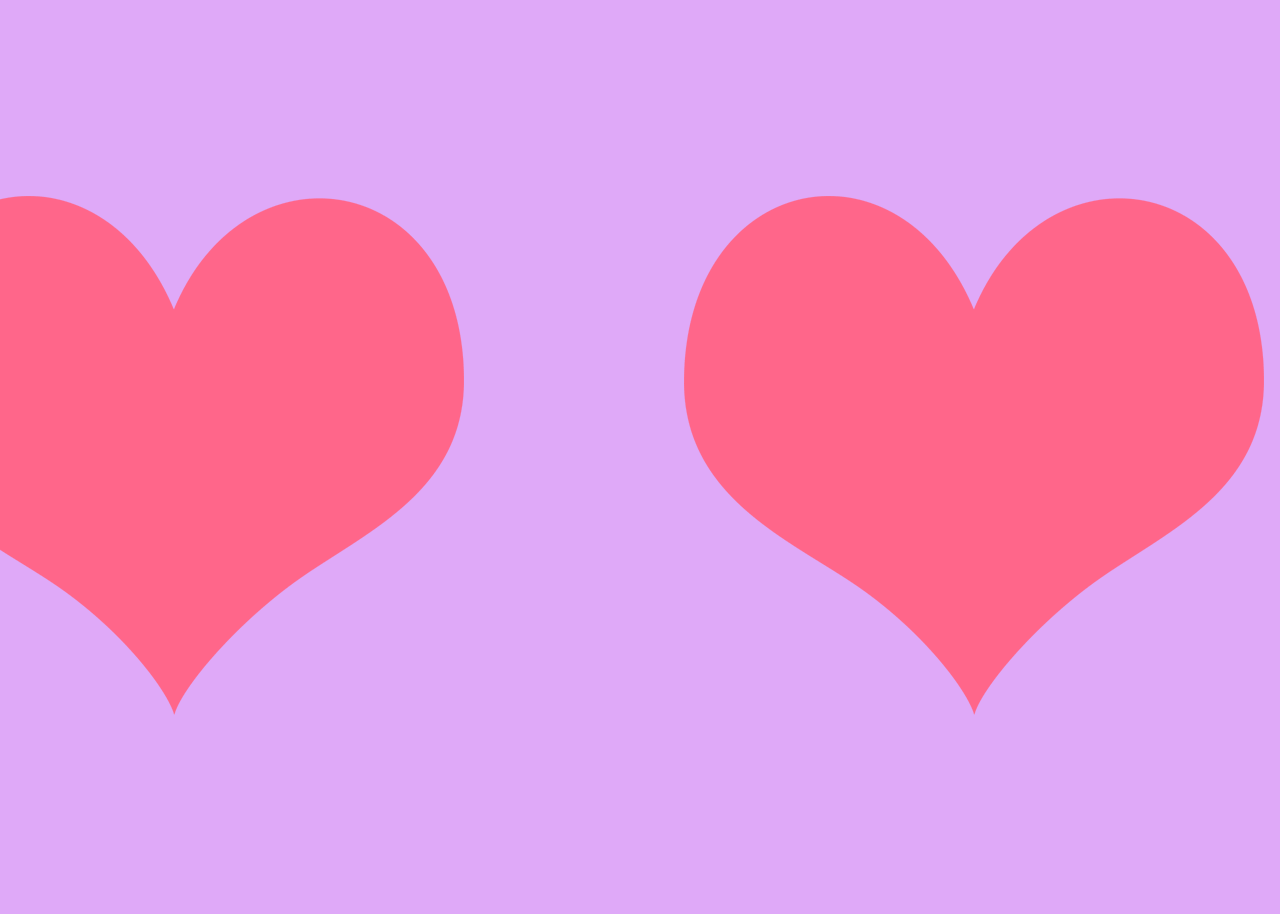
<file: index.html>
<!DOCTYPE html>
<html lang="en">
<head>
    <meta charset="UTF-8">
    <meta name="viewport" content="width=device-width, initial-scale=1.0">
    <title>Miluji tě</title>
    <link rel="stylesheet" type="text/css" href="StyleZ.css">
</head>
<body>
    <img src="/Img/srdce.png" alt="RuzSrdce">
    <img src="Img/srdce.png" alt="Ruz2Srdce">
    <div class="container">
        
        <h1>Čauky!<3</h1>
        <section class="section1">
            <h2>Pokud toto čteš, tak se ti to nejspíše povedlo spustit v pořádku, za což jsem rád.</h2>
            <h2>Chtěl jsem pro tebe udělat něco hezkého, ale nevěděl jsem co, tak jsem se rozhodl udělat něco malého.</h2>
        </section>
        
        <div id="odpocet"></div>
        
        <br> </br>
        <button onclick="presmerujNaStranku()">Zde klikni pro pokračování</button>
    </div>
    
    <script>
        function presmerujNaStranku() {
            window.location.href = "LoveLetter.html";
        }

        var cilovyCas = new Date("2024-01-26T20:00:00").getTime();

        var odpočetInterval = setInterval(function() {
            var nyni = new Date().getTime();
            var zbyleCas = cilovyCas - nyni;

            var hodiny = Math.floor((zbyleCas % (1000 * 60 * 60 * 24)) / (1000 * 60 * 60));
            var minuty = Math.floor((zbyleCas % (1000 * 60 * 60)) / (1000 * 60));
            var sekundy = Math.floor((zbyleCas % (1000 * 60)) / 1000);

            document.getElementById("odpocet").innerHTML = "Stránka se kompletně smaže za: " + hodiny + "h " + minuty + "m " + sekundy + "s ";

            if (zbyleCas < 0) {
                clearInterval(odpočetInterval);
                document.getElementById("odpocet").innerHTML = "Stránka byla vypnuta!";
            }
        }, 1000);
    </script>

</body>
</html>
</file>
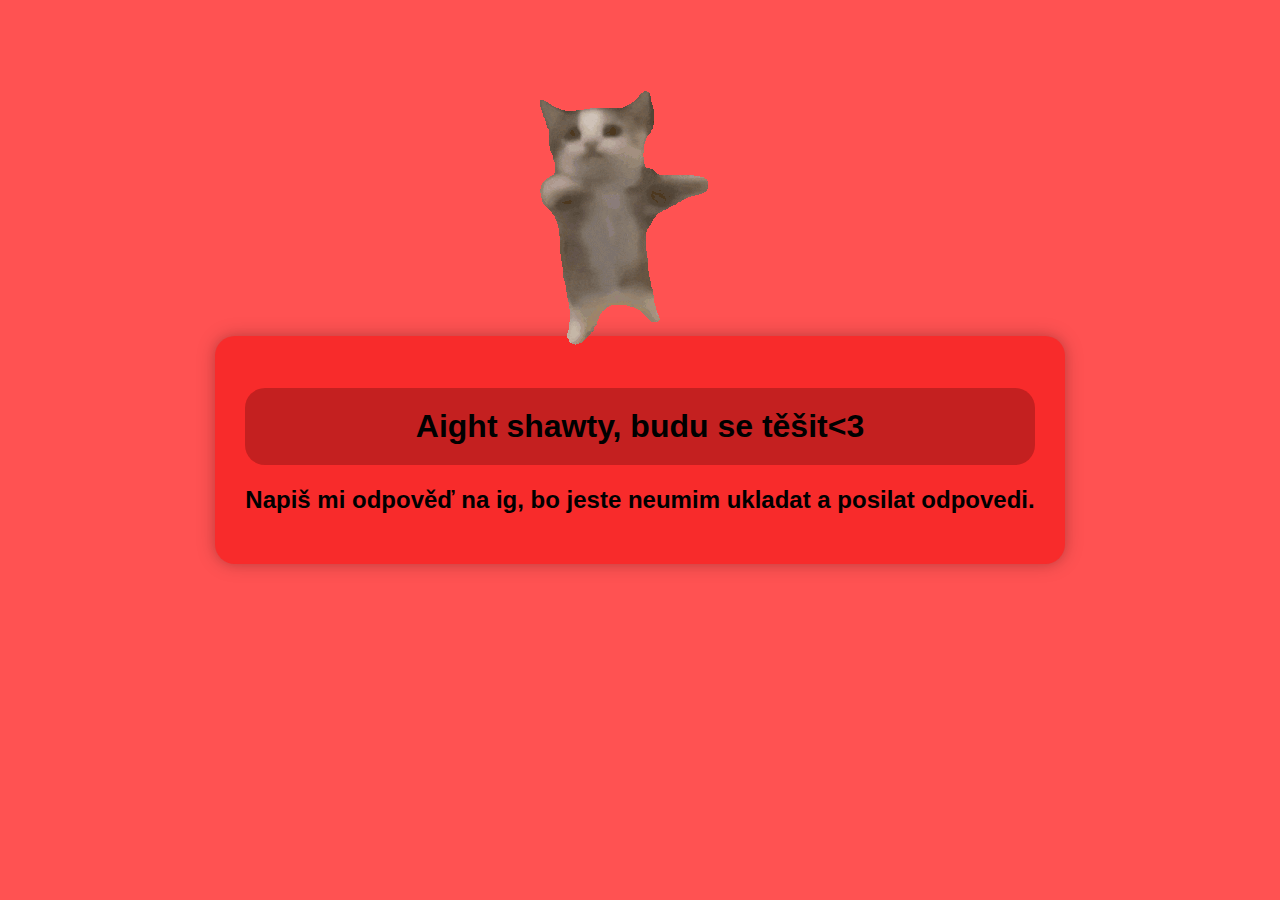
<file: astranka.html>
<!DOCTYPE html>
<html lang="en">
<head>
    <meta charset="UTF-8">
    <meta name="viewport" content="width=device-width, initial-scale=1.0">
    <link rel="stylesheet" href="StyleA.css">
    <title>Řekla Ano Jupi</title>
</head>
<body>
    <img src="Img/happy.gif" alt="Jupi">

    <div class="container">
        <h1>Aight shawty, budu se těšit<3</h1>
        <p></p>
        <h2>
            Napiš mi odpověď na ig, bo jeste neumim ukladat a posilat odpovedi.
        </h2>
    </div>
</body>
</html>
</file>
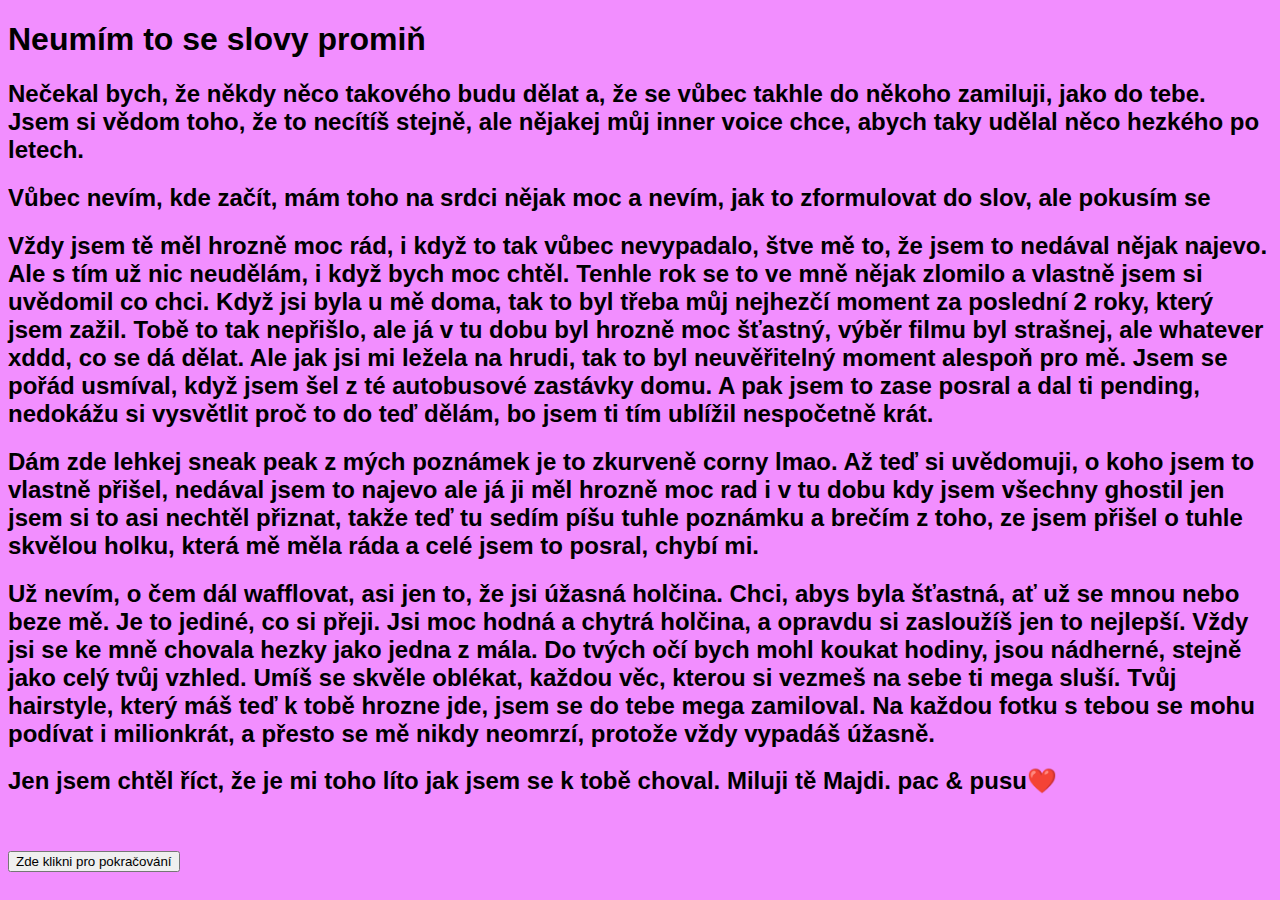
<file: LoveLetter.html>
<!DOCTYPE html>
<html lang="en">
<head>
    <meta charset="UTF-8">
    <meta name="viewport" content="width=device-width, initial-scale=1.0">
    <link rel="stylesheet" href="StyleL.css">
    <title>Láska</title>
</head>
<body>

    <header>
        <h1>Neumím to se slovy promiň</h1>
    </header>

    <section class="section1">
        <h2>
            Nečekal bych, že někdy něco takového budu dělat a, že se vůbec takhle do někoho zamiluji, jako do tebe. Jsem si vědom toho, že to necítíš stejně, ale nějakej můj inner voice chce, abych taky udělal něco hezkého po letech.
        </h2>
        <h2>
            Vůbec nevím, kde začít, mám toho na srdci nějak moc a nevím, jak to zformulovat do slov, ale pokusím se
        </h2>

        <h2>
            Vždy jsem tě měl hrozně moc rád, i když to tak vůbec nevypadalo, štve mě to, že jsem to nedával nějak najevo. Ale s tím už nic neudělám, i když bych moc chtěl. Tenhle rok se to ve mně nějak zlomilo a vlastně jsem si uvědomil co chci. Když jsi byla u mě doma, tak to byl třeba můj nejhezčí moment za poslední 2 roky, který jsem zažil. Tobě to tak nepřišlo, ale já v tu dobu byl hrozně moc šťastný, výběr filmu byl strašnej, ale whatever xddd, co se dá dělat. Ale jak jsi mi ležela na hrudi, tak to byl neuvěřitelný moment alespoň pro mě. Jsem se pořád usmíval, když jsem šel z té autobusové zastávky domu. A pak jsem to zase posral a dal ti pending, nedokážu si vysvětlit proč to do teď dělám, bo jsem ti tím ublížil nespočetně krát.
        </h2>

        <h2>
            Dám zde lehkej sneak peak z mých poznámek je to zkurveně corny lmao. Až teď si uvědomuji, o koho jsem to vlastně přišel, nedával jsem to najevo ale já ji měl hrozně moc rad i v tu dobu kdy jsem všechny ghostil jen jsem si to asi nechtěl přiznat, takže teď tu sedím píšu tuhle poznámku a brečím z toho, ze jsem přišel o tuhle skvělou holku, která mě měla ráda a celé jsem to posral, chybí mi.
        </h2>

        <h2>
            Už nevím, o čem dál wafflovat, asi jen to, že jsi úžasná holčina. Chci, abys byla šťastná, ať už se mnou nebo beze mě. Je to jediné, co si přeji. Jsi moc hodná a chytrá holčina, a opravdu si zasloužíš jen to nejlepší. Vždy jsi se ke mně chovala hezky jako jedna z mála. Do tvých očí bych mohl koukat hodiny, jsou nádherné, stejně jako celý tvůj vzhled. Umíš se skvěle oblékat, každou věc, kterou si vezmeš na sebe ti mega sluší. Tvůj hairstyle, který máš teď k tobě hrozne jde, jsem se do tebe mega zamiloval. Na každou fotku s tebou se mohu podívat i milionkrát, a přesto se mě nikdy neomrzí, protože vždy vypadáš úžasně.
        </h2>

        <h2>
            Jen jsem chtěl říct, že je mi toho líto jak jsem se k tobě choval. Miluji tě Majdi. pac & pusu❤️
        </h2>

        <br> </br>
        <button onclick="presmerujNaStranku()">Zde klikni pro pokračování</button>
        
    </section>

    <script>
        function presmerujNaStranku() {
            window.location.href = "stranka.html";
        }
    </script>
</body>
</html>
</file>
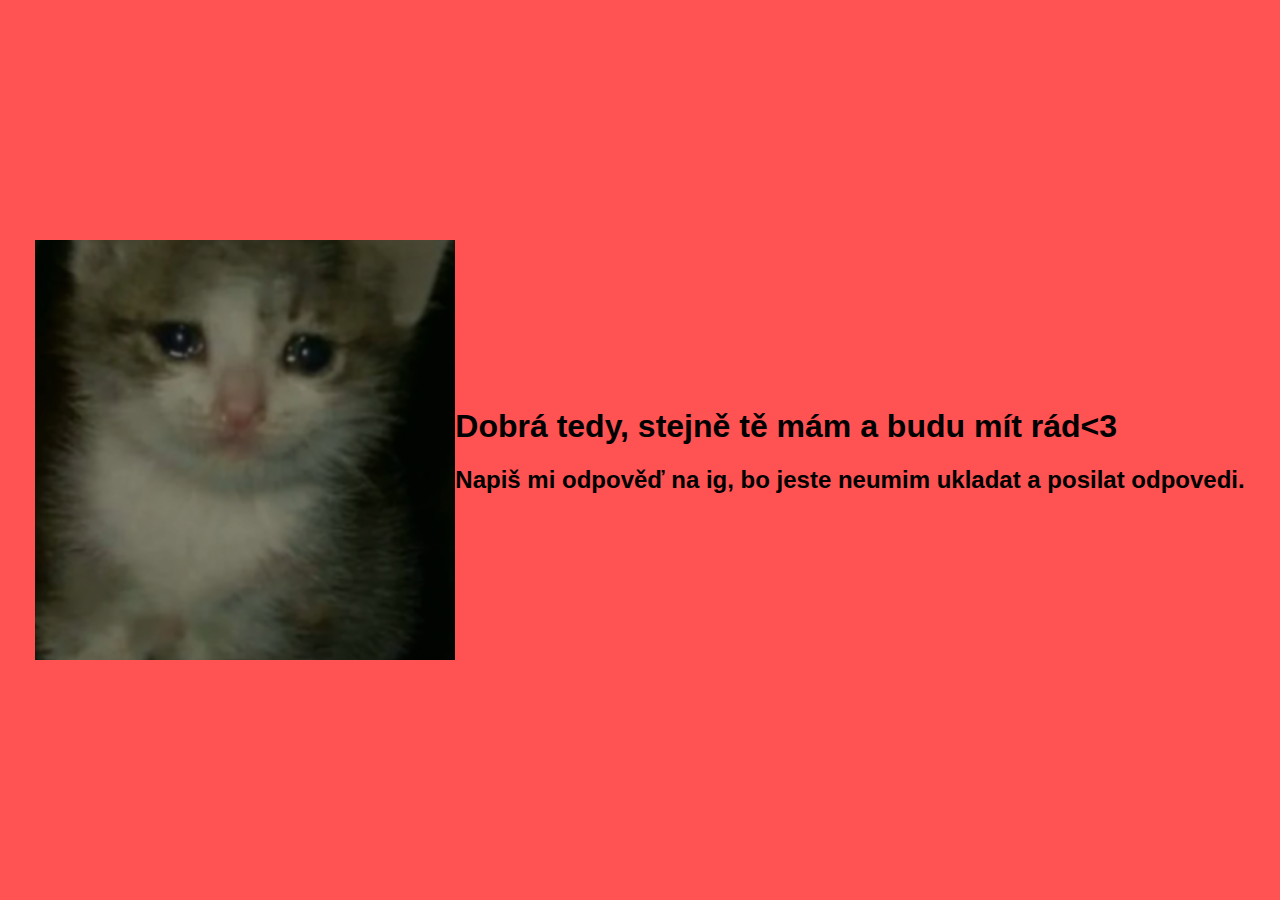
<file: nstranka.html>
<!DOCTYPE html>
<html lang="en">
<head>
    <meta charset="UTF-8">
    <meta name="viewport" content="width=device-width, initial-scale=1.0">
    <link rel="stylesheet" href="StyleN.css">
    <title>Řekla ne Sadge</title>
</head>
<body>
    <img src="Img/Sad.png" alt="scat">
    <div class="container">
        <h1>Dobrá tedy, stejně tě mám a budu mít rád<3</h1>
        <p></p>
        <h2>
            Napiš mi odpověď na ig, bo jeste neumim ukladat a posilat odpovedi.
        </h2>
    </div>
</body>
</html>
</file>
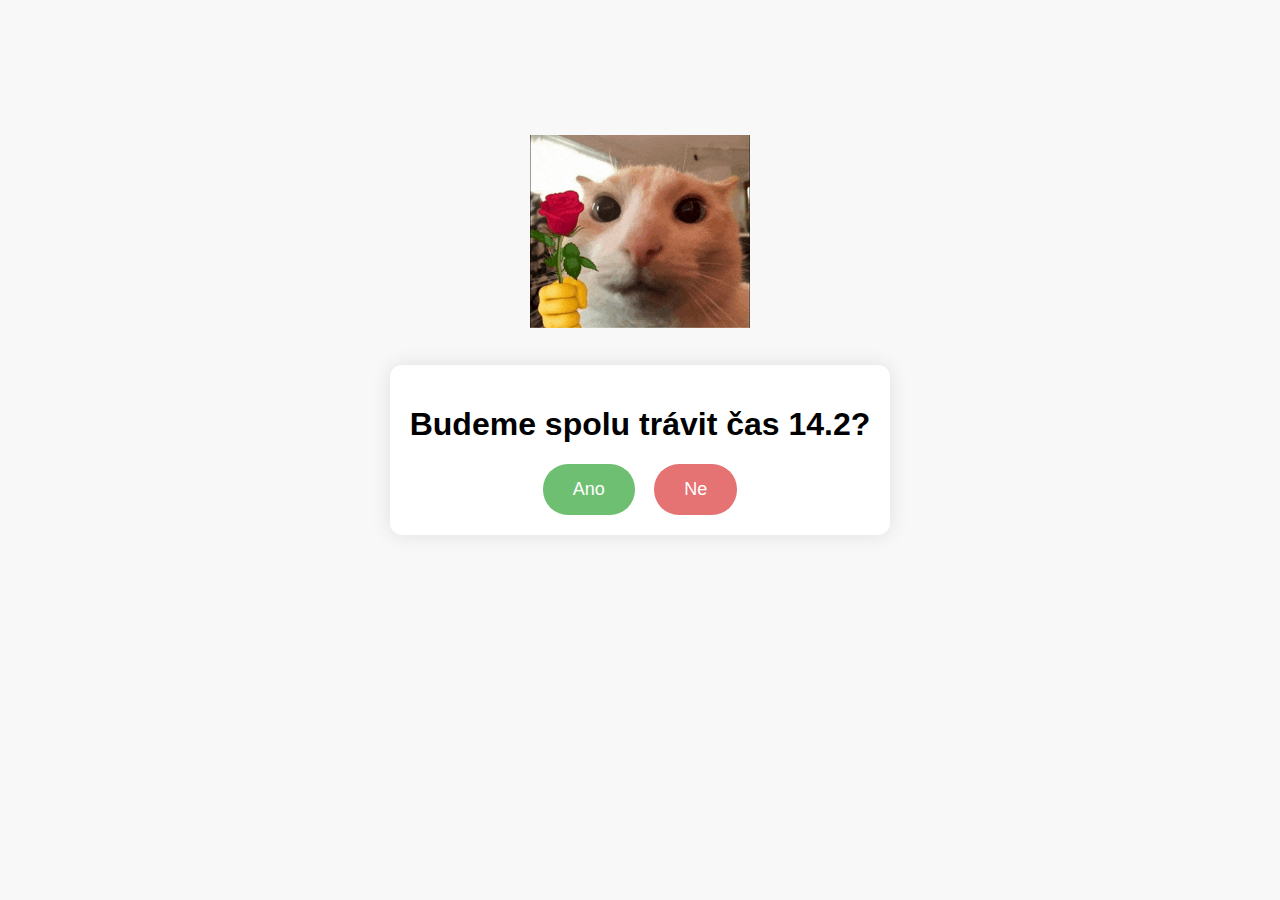
<file: stranka.html>
<!DOCTYPE html>
<html lang="en">
<head>
    <meta charset="UTF-8">
    <meta name="viewport" content="width=device-width, initial-scale=1.0">
    <link rel="stylesheet" href="style.css">
    <title>Pozvánka</title>
</head>
<body>
    <img src="/Img/cat-and-flower.gif" alt="cat">
    <div class="container">
        <h1>Budeme spolu trávit čas 14.2?</h1>
        <p></p>
        <div class="buttons">
            <button class="yes-button" onclick="window.location.href='astranka.html'">Ano</button>
            <button class="no-button" onclick="window.location.href='nstranka.html'">Ne</button>
        </div>
    </div>

    

</body>
</html>
</file>
<file: StyleZ.css>
body {
    font-family: 'Arial', sans-serif;
    background-color: #dfa9f8;
    margin: 0;
    padding: 0;
    display: flex;
    align-items: center;
    justify-content: center;
    height: 100vh;
}

@media only screen and (max-width: 414px) {
    img[alt="RuzSrdce"] {
        max-width: 25%;
        height: auto;
        margin-bottom: 10px;
        position: absolute;
        right: 10%;
        top: 23%;
        transform: rotate(25deg);
    }

    img[alt="Ruz2Srdce"] {
        max-width: 25%;
        height: auto;
        margin-bottom: 10px;
        position: absolute;
        right: 64%;
        top: 23%;
        transform: rotate(-25deg);
    }

    .container {
        text-align: center;
        background-color: #a148ca;
        padding: 15px;
        border-radius: 25px;
    }

    .section1 {
        background-color: #751d9e;
        border-radius: 25px;
        padding: 5px;
        line-height: 1.5;
    }

    h1{
        color: #000000;
    }

    h2 {
        color: #000000;     
    }
    
    button {
        background-color: #FF668A;
        font-family: 'Arial', sans-serif;
        font-weight: bold;
        color: #000000;
        padding: 10px 20px;
        font-size: 16px;
        border: none;
        cursor: pointer;
        border-radius: 25px;
    }

    button:hover {
        background-color: #2980b9;
    }
}
</file>
<file: StyleA.css>
body {
    font-family: 'Segoe UI', Tahoma, Geneva, Verdana, sans-serif;
    background-color: #ff5252;
    margin: 0;
    display: flex;
    align-items: center;
    justify-content: center;
    height: 100vh;
}

img[alt="Jupi"] {
    max-width: 55%;
    height: auto;
    margin-bottom: 10px;
    position: absolute;
    top: 5%;
    border-radius: 20px;
}

.container {
    text-align: center;
    background-color: #f82b2b;
    padding: 30px;
    border-radius: 20px;
    box-shadow: 0 0 20px rgba(0, 0, 0, 0.2), 0 0 10px rgba(0, 0, 0, 0.1);
}

h1 {

    background-color: #c42020;
    padding: 20px;
    border-radius: 20px;

}

.buttons {
    margin-top: 20px;
}

button {
    padding: 15px 30px;
    font-size: 18px;
    cursor: pointer;
    transition: transform 0.3s ease, border-radius 0.3s ease;
    border: none;
    outline: none;
}

.yes-button {
    background-color: #6fbf73;
    color: #000000;
    border-radius: 25px;
    border: 2px solid #fff; 
}


.no-button {
    background-color: #e57373;
    color: #000000;
    border-radius: 25px;
    margin-left: 15px;
    border: 2px solid #fff; 
}


button:hover {
    opacity: 0.9;
    transform: scale(1.05);
}
</file>
<file: StyleL.css>
body {
    font-family: Arial, sans-serif;
    background-color: #f28eff;
}

@media only screen and (max-width: 414px) {
    body, h1, h2, h3, p {
        margin: 0;
        padding: 0;
    }
    
    header {
        background-color: #ad3abd;
        padding: 10px;
        text-align: center;
        border-radius: 20px;
        position: static;
    }
    
    
    .section1 {
        margin: 20px;
    }
    
    h1 {
        color: #000000;
    }
    
    h2 {
        margin-bottom: 10px;
        background-color: #ad3abd;
        border-radius: 20px;
        padding: 10px;
    }

    button {
        background-color: #FF668A;
        font-family: 'Arial', sans-serif;
        font-weight: bold;
        color: #000000;
        padding: 10px 20px;
        font-size: 16px;
        border: none;
        cursor: pointer;
        border-radius: 25px;
        position: absolute;
        left: 50%;
        transform: translateX(-50%);
    }
    

    button:hover {
        background-color: #b929ad;
    }
}
</file>
<file: StyleN.css>
body {
    font-family: 'Segoe UI', Tahoma, Geneva, Verdana, sans-serif;
    background-color: #ff5252;
    margin: 0;
    display: flex;
    align-items: center;
    justify-content: center;
    height: 100vh;
}

@media only screen and (max-width: 414px) {
    img[alt="scat"] {
        max-width: 35%;
        height: auto;
        margin-bottom: 10px;
        position: absolute;
        top: 15%;
        box-shadow: 0 0 20px rgba(0, 0, 0, 0.2), 0 0 10px rgba(0, 0, 0, 0.1);
        border-radius: 20px;
    }

    .container {
        text-align: center;
        background-color: #f82b2b;
        padding: 30px;
        border-radius: 20px;
        box-shadow: 0 0 20px rgba(0, 0, 0, 0.2), 0 0 10px rgba(0, 0, 0, 0.1);
    }

    h1 {

        background-color: #c42020;
        padding: 20px;
        border-radius: 20px;

    }

    .buttons {
        margin-top: 20px;
    }

    button {
        padding: 15px 30px;
        font-size: 18px;
        cursor: pointer;
        transition: transform 0.3s ease, border-radius 0.3s ease;
        border: none;
        outline: none;
    }

    .yes-button {
        background-color: #6fbf73;
        color: #000000;
        border-radius: 25px;
        border: 2px solid #fff; 
    }


    .no-button {
        background-color: #e57373;
        color: #000000;
        border-radius: 25px;
        margin-left: 15px;
        border: 2px solid #fff; 
    }


    button:hover {
        opacity: 0.9;
        transform: scale(1.05);
    }
    
}
</file>
<file: style.css>
body {
    font-family: 'Segoe UI', Tahoma, Geneva, Verdana, sans-serif;
    background-color: #f8f8f8;
    margin: 0;
    display: flex;
    align-items: center;
    justify-content: center;
    height: 100vh;
}

img[alt="cat"] {
    max-width: 35%;
    height: auto;
    margin-bottom: 10px;
    position: absolute;
    top: 15%;
}

.container {
    text-align: center;
    background-color: #fff;
    padding: 20px;
    border-radius: 12px;
    box-shadow: 0 0 20px rgba(0, 0, 0, 0.1);
}

.buttons {
    margin-top: 20px;
}

button {
    padding: 15px 30px;
    font-size: 18px;
    cursor: pointer;
    transition: transform 0.3s ease, border-radius 0.3s ease;
    border: none;
    outline: none;
}

.yes-button {
    background-color: #6fbf73;
    color: #fff;
    border-radius: 25px;
}

.no-button {
    background-color: #e57373;
    color: #fff;
    border-radius: 25px;
    margin-left: 15px;
}

button:hover {
    opacity: 0.9;
    transform: scale(1.05);
}
</file>
